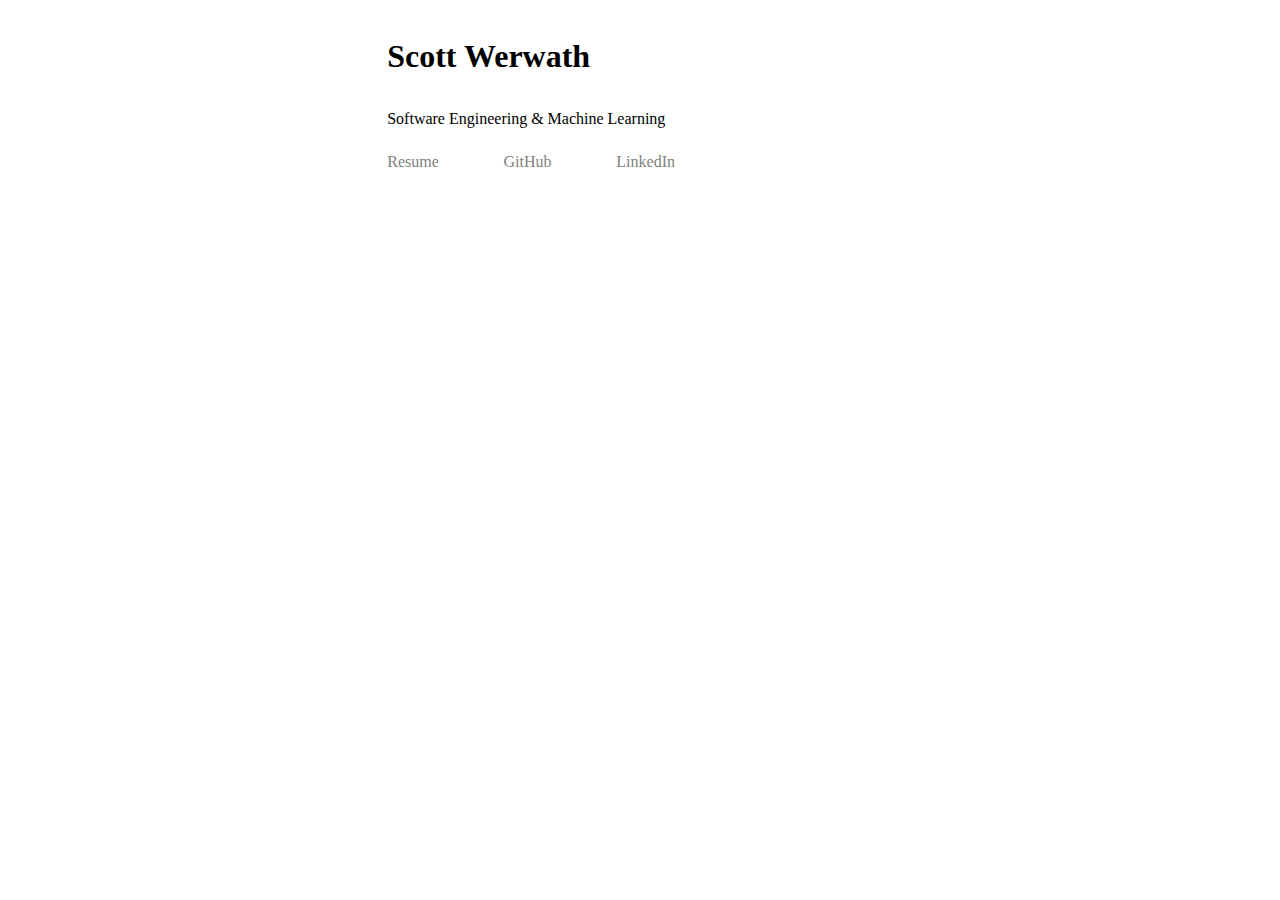
<file: index.html>
<html>
  <head>
    <link rel="stylesheet" type="text/css" href="style.css">
    <meta name="viewport" content="width=device-width, initial-scale=1.0" />
    <title>Scott Werwath</title>
  </head>
  <body>
    <span>
      <h1>Scott Werwath</h1>
      <p>
        Software Engineering & Machine Learning
      </p>
      <p>
        <a href="resume/ScottWerwathResume.pdf">Resume</a>
        <a href="https://github.com/swerwath">GitHub</a>
        <a href="https://www.linkedin.com/in/scott-werwath-969141104">LinkedIn</a>
      </p>
    </span>
  </body>
</html>
</file>
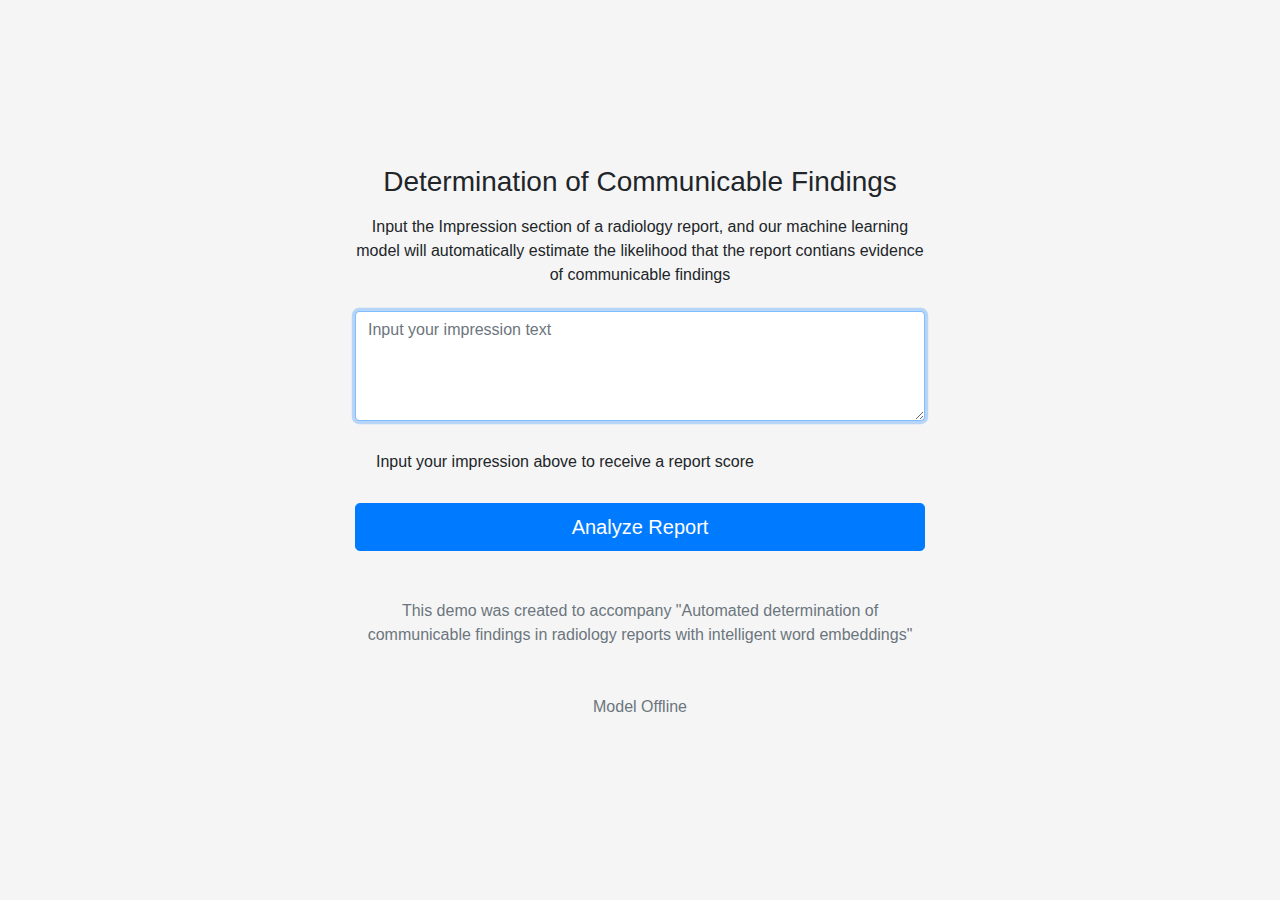
<file: rad_demo/client.html>
<!doctype html>
<html lang="en">
  <head>
    <script type="text/javascript">
      function WebSocketTest() {
        if ("WebSocket" in window) {
          ws = new WebSocket("ws://71.142.247.203:443");

          ws.onclose = function(evt) {
            document.getElementById("lastmod").innerHTML = "Model Offline"
          }

          ws.onmessage = function (evt) {
            var received_msg = evt.data;
            if (received_msg.includes(" ")) {
              document.getElementById("lastmod").innerHTML = "Model Online. Last updated " + received_msg
            } else {
              var score = Number(received_msg)
              if (score >= 0.8) {
                document.getElementById("scoreAlert").className = "alert alert-success";
              } else {
                document.getElementById("scoreAlert").className = "alert alert-info";
              }
              var pct = score * 100
              pct = pct.toFixed(1)
              document.getElementById("scoreAlert").innerHTML = "Calculated score: " + pct + "%"
            }
          };

          window.onbeforeunload = function(event) {
            socket.close();
          };
        } else {
          alert("Your browser doesn't support WebSockets");
        }
      }

      function handleClick() {
        var impression = document.getElementById("inputImpression").value;
        var obj_to_send = {"type":"impression", "payload":impression}
        var to_send = JSON.stringify(obj_to_send)

        document.getElementById("scoreAlert").innerHTML = "Running model.."
        document.getElementById("scoreAlert").className = "alert"

        ws.send(to_send)
      }
    </script>

    <meta charset="utf-8">
    <meta name="viewport" content="width=device-width, initial-scale=1, shrink-to-fit=no">
    <meta name="description" content="">
    <meta name="author" content="">

    <title>Automatic Determination of Communicable Findings</title>

    <!-- Bootstrap core CSS -->
    <link href="https://maxcdn.bootstrapcdn.com/bootstrap/4.0.0/css/bootstrap.min.css" rel="stylesheet" integrity="sha384-Gn5384xqQ1aoWXA+058RXPxPg6fy4IWvTNh0E263XmFcJlSAwiGgFAW/dAiS6JXm" crossorigin="anonymous">

    <!-- Custom styles for this template -->
    <link href="bootstrap.css" rel="stylesheet">
  </head>

  <body onload="var ws; WebSocketTest();">
    <form class="form-signin">
      <div class="text-center mb-4">
        <h1 class="h3 mb-3 font-weight-normal">Determination of Communicable Findings</h1>
        <p>Input the Impression section of a radiology report, and our machine learning model will automatically estimate the likelihood that the report contians evidence of communicable findings</p>
      </div>

      <div class="form-label-group">
        <textarea type="textarea" rows="4" id="inputImpression" onkeydown="if (event.keyCode == 13) { handleClick(); return false; }" class="form-control" placeholder="Input your impression text" required autofocus></textarea>
      </div>

      <div id="scoreAlert" class="alert" role="alert">
        Input your impression above to receive a report score
      </div>
      <button class="btn btn-lg btn-primary btn-block" type="button" onclick="handleClick(); return false;">Analyze Report</button>
      <p class="mt-5 mb-3 text-muted text-center">This demo was created to accompany "Automated determination of communicable findings in radiology reports with intelligent word embeddings"</p>
      <p class="mt-5 mb-3 text-muted text-center" id="lastmod">Model Offline</p>
    </form>
  </body>
</html>
</file>
<file: style.css>
* {
  line-height: 1.7em;
  font-family: Georgia, serif;
}

body {
  text-align: center;
}

span {
  margin-right: 0 1em;
  display: inline-block;
  width: 40%;
  text-align: left;
}

a {
  padding-right: 3.8em;
  text-decoration: none;
  color: #808080;
}

a:hover, a:focus {
  color: #507642;
}
</file>
